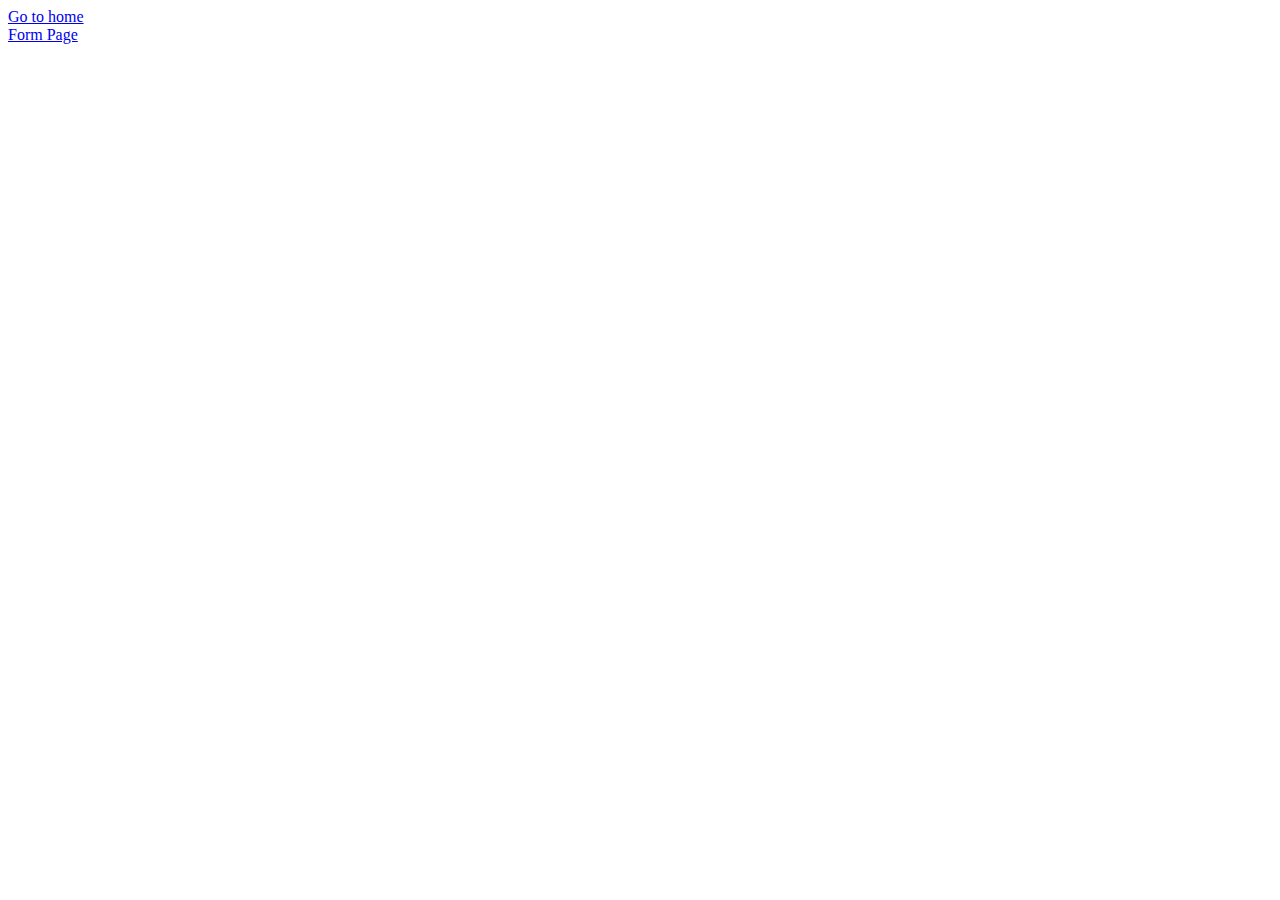
<file: index.html>
<!DOCTYPE html>
<html>

<head>
    <meta charset="UTF-8">
    <meta name="viewport" content="width=device-width,intial-scale=1.0" </head>

<body>
    <a href="home.html" target="_blank">Go to home</a><br>
    <a href="Form.html" target="_blank">Form Page</a>

</body>

</html>
</file>
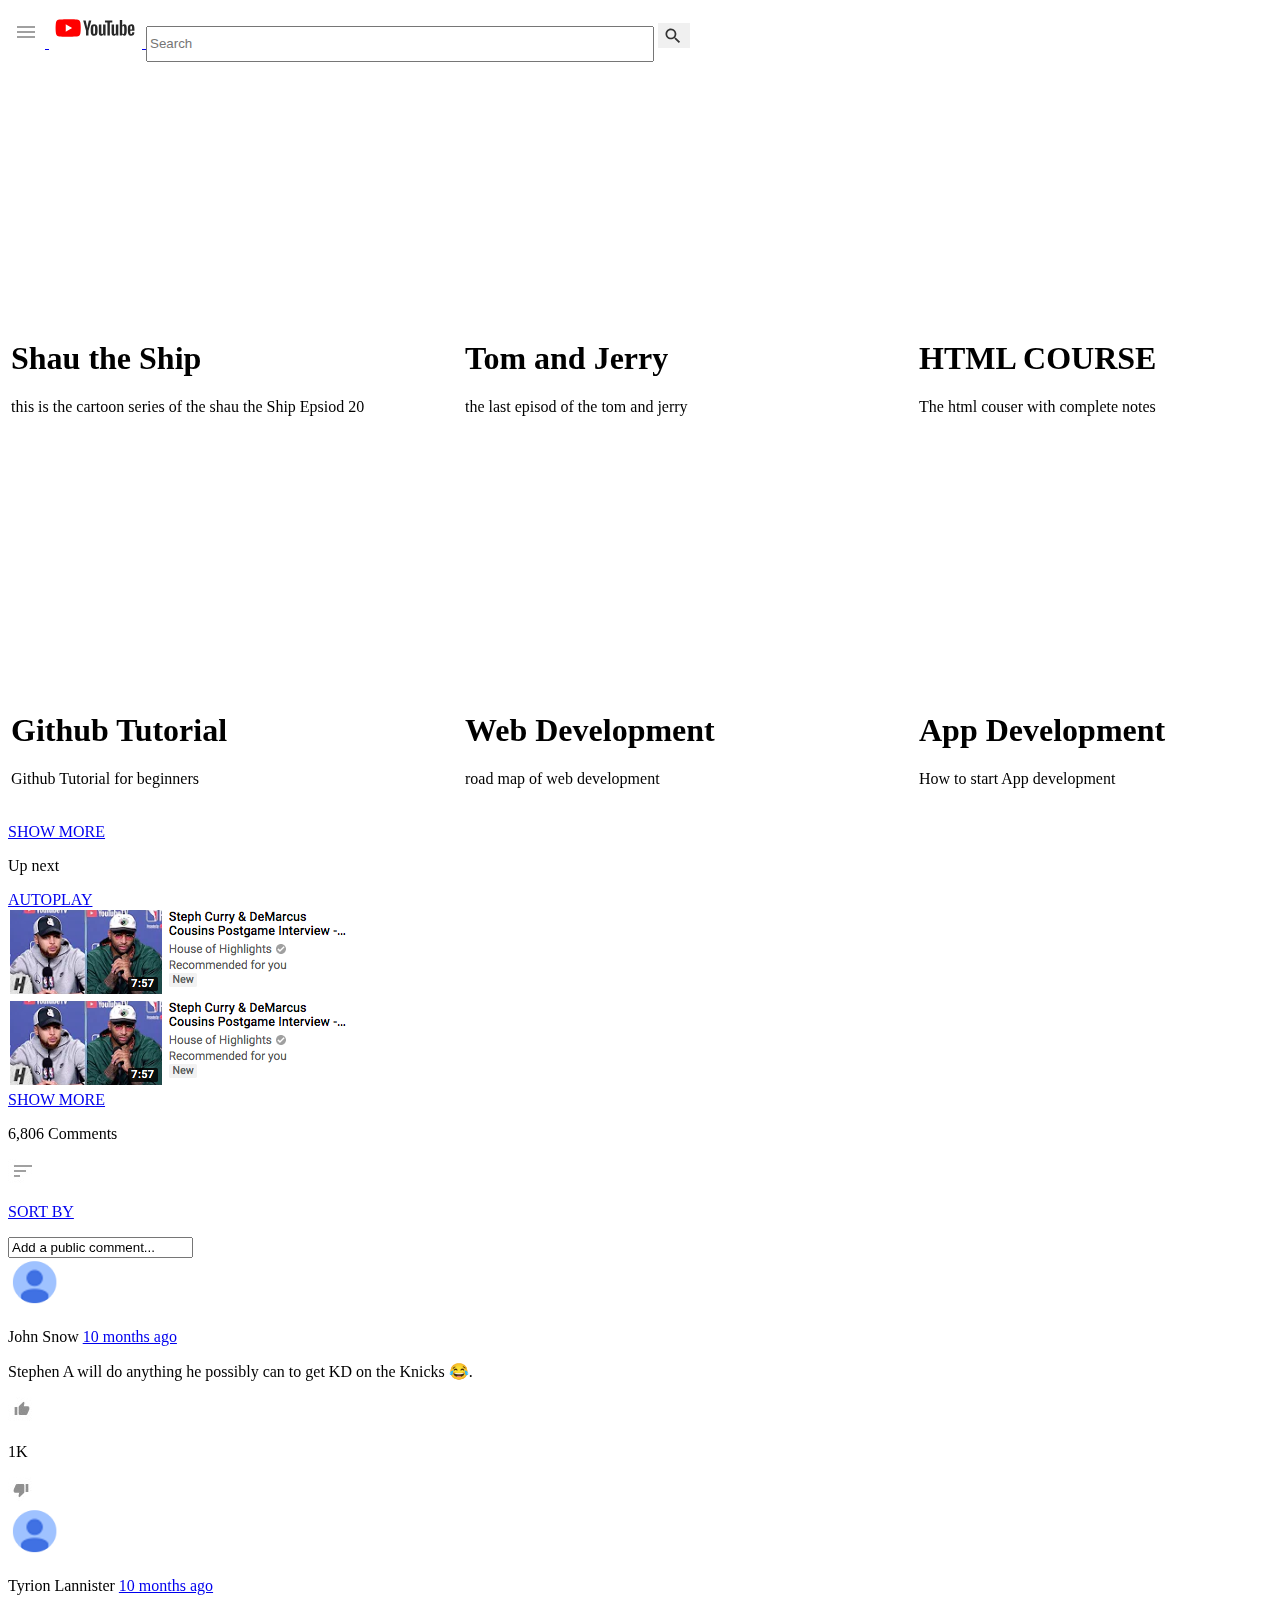
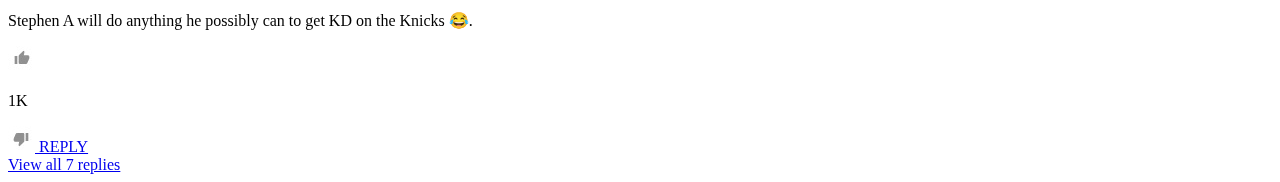
<file: Youtube.html/Youtube.html/index.html>
<!DOCTYPE html>
<html lang="en">

<head>
    <title>YouTube</title>
    <meta charset="utf-8">
    <meta name="viewport" content="width=device-width, initial-scale=0.6">
    <link rel="icon" href="icon11.avif" type="image/x-icon">
    
</head>

<body>
    <div class="wrapper">
        <header>
            <div class="header__logo">
                
                <a href="#">
                    <img src="images/header/hamburger.png" alt="navigation button" class="header__hamburger-logo">
                </a>
                <a href="#">
                    <img src="images/header/yt-logo.png" alt="YouTube logo" class="header__yt-logo">
                </a>
                <input type="text" name="search" id="search" placeholder="Search" style="width: 500px; height: 30px;">
                
                <a href="#">
                    <img src="images/header/search.png" alt="search button" class="header__search-logo">
                </a>
            </div>
        </header>

        <table>
            <tr>
                <td>
                    <div class="video-container">
                        <iframe width="450" height="250" src="https://www.youtube.com/embed/fLPS4sIpYh0?si=i2hrE08gyUeccKuG" title="YouTube video player" frameborder="0" allow="accelerometer; autoplay; clipboard-write; encrypted-media; gyroscope; picture-in-picture; web-share" referrerpolicy="strict-origin-when-cross-origin" allowfullscreen></iframe>
                        
                        <h1> Shau the Ship</h1>
                        <p>this is the cartoon series of the shau the Ship Epsiod 20</p>


                </td>
                <td>
                    <div class="video-container">
                        <iframe width="450" height="250" src="https://www.youtube.com/embed/KBNey4upFKE?si=gfiuaowEkBDEVS6Y" title="YouTube video player" frameborder="0" allow="accelerometer; autoplay; clipboard-write; encrypted-media; gyroscope; picture-in-picture; web-share" referrerpolicy="strict-origin-when-cross-origin" allowfullscreen></iframe>
                        <h1> Tom and Jerry</h1>
                        <p>the last episod of the tom and jerry </p>

                </td>
                <td>
                    <div class="video-container">
                        <iframe width="450" height="250" src="https://www.youtube.com/embed/HcOc7P5BMi4?si=hrtcqpXmCe3ZwiCX" title="YouTube video player" frameborder="0" allow="accelerometer; autoplay; clipboard-write; encrypted-media; gyroscope; picture-in-picture; web-share" referrerpolicy="strict-origin-when-cross-origin" allowfullscreen></iframe>
                        <h1> HTML COURSE</h1>
                        <p>The html couser with complete notes </p>

                </td>
            </tr>
            <tr>
                <td>
                    <div class="video-container">
                        <iframe width="450" height="250" src="https://www.youtube.com/embed/Ez8F0nW6S-w?si=9qAy5GahgwGxyLkx" title="YouTube video player" frameborder="0" allow="accelerometer; autoplay; clipboard-write; encrypted-media; gyroscope; picture-in-picture; web-share" referrerpolicy="strict-origin-when-cross-origin" allowfullscreen></iframe>
                        <h1> Github Tutorial</h1>
                        <p>Github Tutorial for beginners</p>

                </td>
                <td>
                    <div class="video-container">
                        <iframe width="450" height="250" src="https://www.youtube.com/embed/4WjtQjPQGIs?si=RQYsKjSio9XZ_e3i" title="YouTube video player" frameborder="0" allow="accelerometer; autoplay; clipboard-write; encrypted-media; gyroscope; picture-in-picture; web-share" referrerpolicy="strict-origin-when-cross-origin" allowfullscreen></iframe>
                        <h1> Web Development</h1>
                        <p>road map of web development</p>

                </td>
                <td>
                    <div class="video-container">
                        <iframe width="450" height="250" src="https://www.youtube.com/embed/7nQsQ0rvYqQ?si=Up2mGNzymTZN9-wD" title="YouTube video player" frameborder="0" allow="accelerometer; autoplay; clipboard-write; encrypted-media; gyroscope; picture-in-picture; web-share" referrerpolicy="strict-origin-when-cross-origin" allowfullscreen></iframe>
                            <h1> App Development</h1>
                            <p>How to start App development</p>

                </td>

            </tr>
            
        </table>
</body>

</html>

<div class="main__more">
    <a href="#">
        <p>SHOW MORE</p>
    </a>
</div>
</div>

<aside class="aside">
    <div class="aside__top-container">
        <p>Up next</p>
        <a href="#">AUTOPLAY</a>
    </div>

    <a href="#" class="first-img-aside">
        <img src="images/aside-pic.jpg" alt="Next video">
    </a><br>
    <a href="#">
        <img class="aside__video" src="images/aside-pic.jpg" alt="Next video">

        <class="aside__video" src="images/aside-pic.jpg" alt="Next video">
    </a>
    <div class="aside__more">
        <a href="#">SHOW MORE</a>
    </div>
</aside>

<section>
    <div>
        <div class="section__comments">
            <p>6,806 Comments</p>
        </div>

        <div class="section__sort-container">
            <a href="#">
                <img src="images/sort.jpg" alt="sort comments">
                <p>SORT BY</p>
            </a>
        </div>

        <div class="input__container">
            <form>
                <input type="text" name="comment" id="comment" value="Add a public comment...">
            </form>
        </div>
    </div>

    <div>
        <div class="comments">
            <img src="images/profile_icon.png" alt="profile icon" width="50">
            <p class="comments__name">John Snow <a href="#">10 months ago</a> </p>
            <p class="comments__comment">Stephen A will do anything he possibly can to get KD on the Knicks 😂.</p>
            <div class="likes">
                <a href="#">
                    <img src="images/like.jpg" alt="like">
                </a>
                <p class="comments__text">1K</p>
                <a href="#">
                    <img src="images/dislike.jpg" alt="dislike">
                </a>
            </div>


            <div class="comments">
                <img src="images/profile_icon.png" alt="profile icon" width="50">
                <p class="comments__name">Tyrion Lannister <a href="#">10 months ago</a> </p>
                <p class="comments__comment">Stephen A will do anything he possibly can to get KD on the Knicks 😂.</p>
                <div class="likes">
                    <a href="#">
                        <img src="images/like.jpg" alt="like">
                    </a>
                    <p class="comments__text">1K</p>
                    <a href="#">
                        <img src="images/dislike.jpg" alt="dislike">
                    </a>
                    <a href="#" class="comments__text">REPLY</a>
                </div>
                <a href="#" class="comments_replies">View all 7 replies</a>
            </div>
</section>
</main>
</div>
</div>
</body>

</html>
</file>
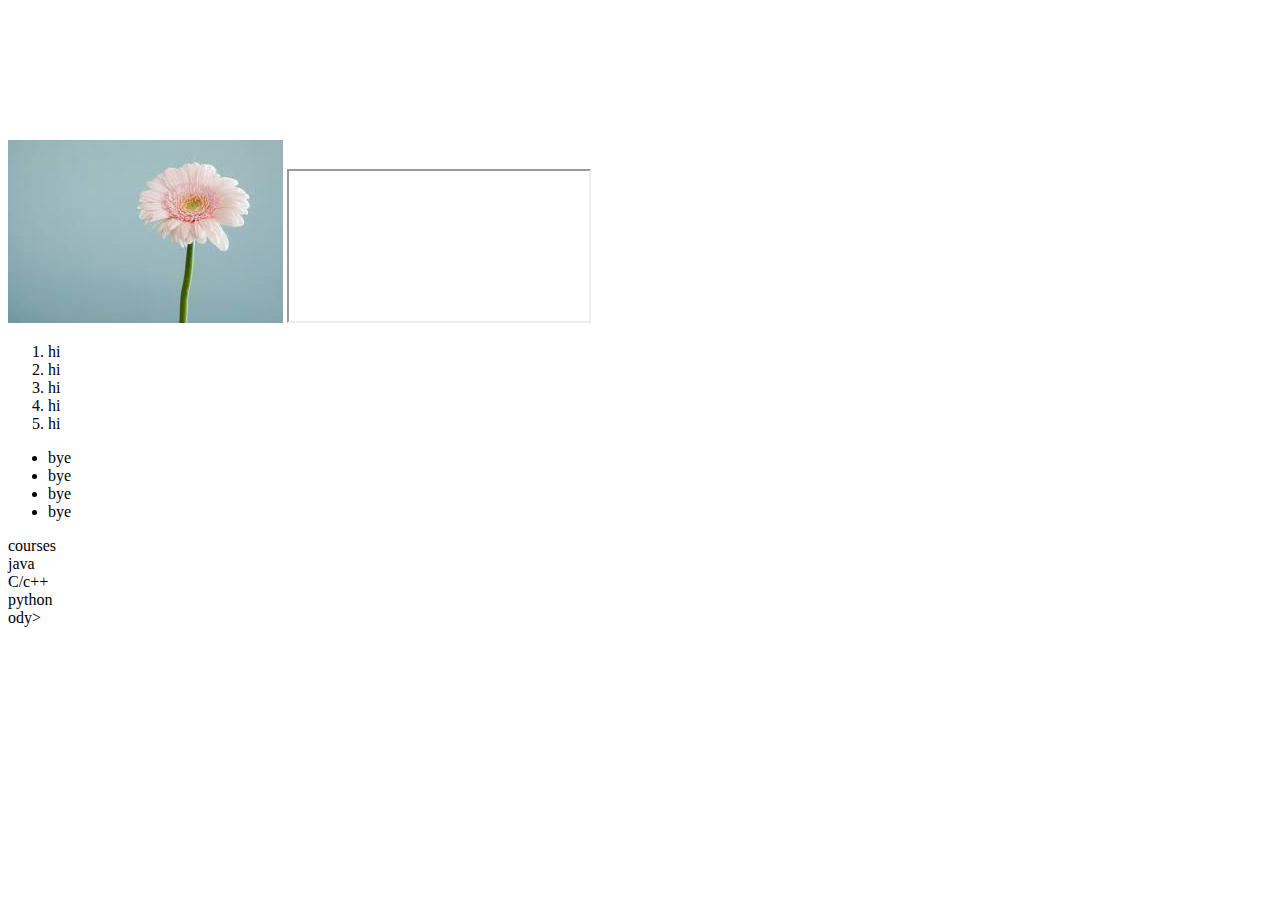
<file: Assig2.html>
<!DOCTYPE html>
<html>
    <head>
    <meta charset="UTF-8">
    <meta name="viewport" content="width=device-width,intial-scale=1.0">
    <link rel="icon" href="images.png" type="image/x-icon">
    </head>
<body>
       <img src ="[data-uri]"></img>
       <iframe src="https://www.wikipedia.org/"></iframe>
        <iframe width="560" height="315" src="https://www.youtube.com/embed/jXHOHOYkbYc?si=0HdJ5EyPf_9303Vx&amp;start=5" title="YouTube video player" frameborder="0" allow="accelerometer; autoplay; clipboard-write; encrypted-media; gyroscope; picture-in-picture; web-share" referrerpolicy="strict-origin-when-cross-origin" allowfullscreen>

        </iframe>
        
        <ol>
            <li>hi</li>
            <li>hi</li>
            <li>hi</li>
            <li>hi</li>
            <li>hi</li>
        </ol>
        <ul>
            <li>bye</li>
            <li>bye</li>
            <li>bye</li>
            <li>bye</li>
        </ul>
        <dt>
            <dt>courses</dt>
            <dt>java</dt>
            <dt>C/c++</dt>
            <dt>python</dt>
        </dt>




        
    ody>
</html>
</file>
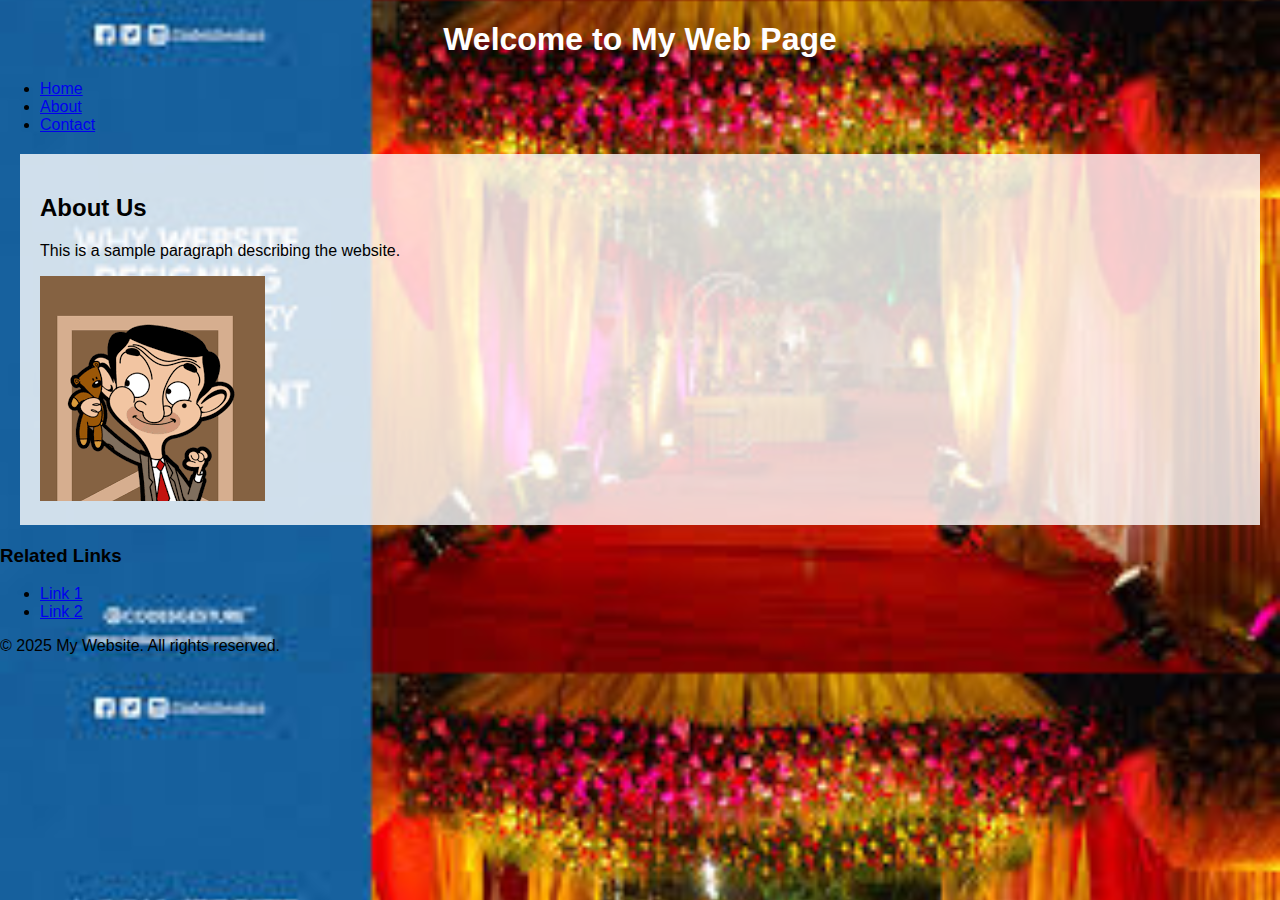
<file: Assig3.html>
<!DOCTYPE html>
<html lang="en">
<head>
    <meta charset="UTF-8">
    <meta name="viewport" content="width=device-width, initial-scale=1.0">
    <title>Structured Web Page</title>
    <style>
        /* Apply a background image */
        body {
            background-image: url('blooms.jpg');
            background-size: cover;
            font-family: Arial, sans-serif;
            margin: 0;
            padding: 0;
        }

        /* Element Selector */
        h1 {
            color: white;
            text-align: center;
        }

        /* Class Selector */
        .content {
            padding: 20px;
            background-color: rgba(255, 255, 255, 0.8);
            margin: 20px;
        }

        /* ID Selector */
        #unique-section {
            font-weight: bold;
            color: black;

        .model{
            border: 5px solid red;
            mar
        }
            }

    </style>
</head>
<body>

    <header>
        <h1>Welcome to My Web Page</h1>
    </header>

    <nav>
        <ul>
            <li><a href="#">Home</a></li>
            <li><a href="#">About</a></li>
            <li><a href="#">Contact</a></li>
        </ul>
    </nav>

    <main>
        <section class="content">
            <h2>About Us</h2>
            <p>This is a sample paragraph describing the website.</p>
            <img src="images.png" alt="Sample Image">
        </section>

        <aside>
            <h3>Related Links</h3>
            <ul>
                <li><a href="#">Link 1</a></li>
                <li><a href="#">Link 2</a></li>
            </ul>
        </aside>
    </main>

    <footer>
        <p>&copy; 2025 My Website. All rights reserved.</p>
    </footer>

</body>
</html>
</file>
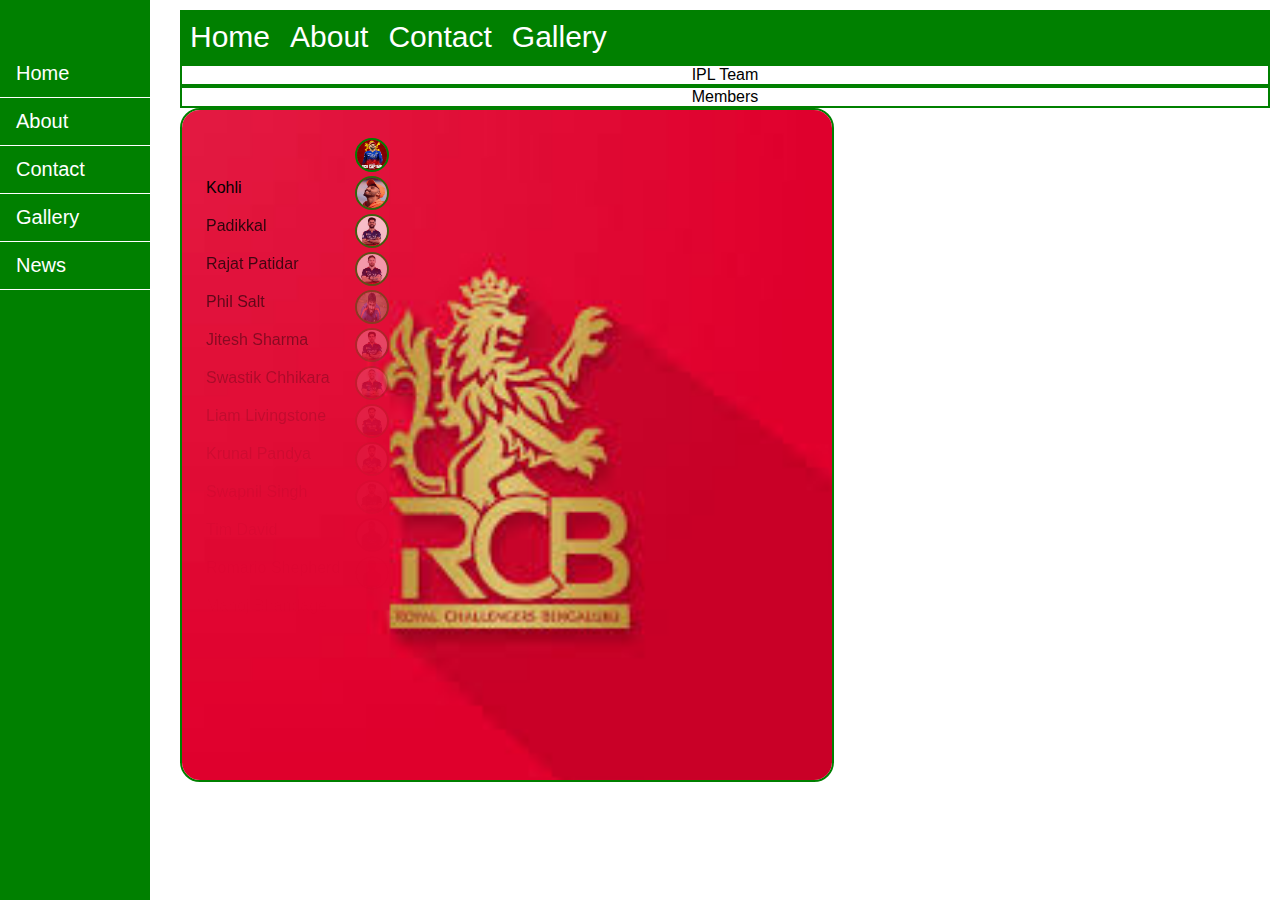
<file: Assign5.html>
<!DOCTYPE html>  
<html lang="en">
<head>
    <meta charset="UTF-8">
    <meta name="viewport" content="width=device-width, initial-scale=1.0">
    <title>RCB</title>
    <link rel="stylesheet" href="style.css">
</head>
<body>

    <!-- Vertical Navigation Bar -->
    <div class="vertical-nav">
        <ul>
            <li><a href="https://www.facebook.com/">Home</a></li>
            <li><a href="https://www.instagram.com/">About</a></li>
            <li>Contact</li>
            <li>Gallery</li>
            <li>News</li>
        </ul>
    </div>

    <div class="content">
        <!-- Top Navigation Bar -->
        <ul class="top-nav">
            <li><a href="https://www.facebook.com/" target="_blank">Home</a></li>
            <li><a href="https://www.instagram.com/" target="_blank">About</a></li>
            <li>Contact</li>
            <li class="dropdown">Gallery
                <div class="dropdown-content">
                    <div>Content</div>
                    <div>photo</div>
                    <div>video</div>
                </div>
            </li>
        </ul>

        <!-- Titles -->
        <div class="fixed">IPL Team</div>
        <div class="relative">Members</div>

        <!-- Image + Player Names -->
        <div class="imgrelative">
            <img src="rcb.jpg" height="670" width="650" >
            <div class="player-row">
            <div class="virat-row">
                <img src="virat.jpg" width="30" height="30">
                <span> Kohli</span>
            <div class="devdutt">
                <img src="devdutt.jpg" width="30" height="30">
                <span> Padikkal</span>
            <div class="rajat">
                <img src="rajat.jpg" width="30" height="30">
                <span>Rajat Patidar</span>
            <div class="salt">
                <img src="Phil Salt.jpg" width="30" height="30">
                <span>Phil Salt</span>
            <div class="jitesh">
                <img src="Jitesh Sharma.jpg" width="30" height="30">
                <span>Jitesh Sharma</span>
            <div class="swastik">
                <img src="Swastik Chhikara.jpg" width="30" height="30">
                <span>Swastik Chhikara</span>
            <div class="liam">
                <img src="Liam Livingstone.jpg" width="30" height="30">
                <span>Liam Livingstone</span>
            <div class="krunal">
                <img src="Krunal Pandya.jpg" width="30" height="30">
                <span>Krunal Pandya</span>
            <div class="swapnil">
                <img src="Swapnil Singh.jpg" width="30" height="30">
                <span>Swapnil Singh</span>
            <div class="tim">
                <img src="Tim David.jpg" width="30" height="30">
                <span>Tim David</span>
            <div class="romario">
                <img src="Romario Shepherd.jpg" width="30" height="30">
                <span>Romario Shepherd</span>
            <div class="manoj">
                <img src="Manoj Bhandage.jpg" width="30" height="30">
                <span>Manoj Bhandage</span>
            <div class="jacob">
                <img src="Jacob Bethell.jpg" width="30" height="30">
                <span>Jacob Bethell</span>
        </div>
    </div>
</body>
</html>
</file>
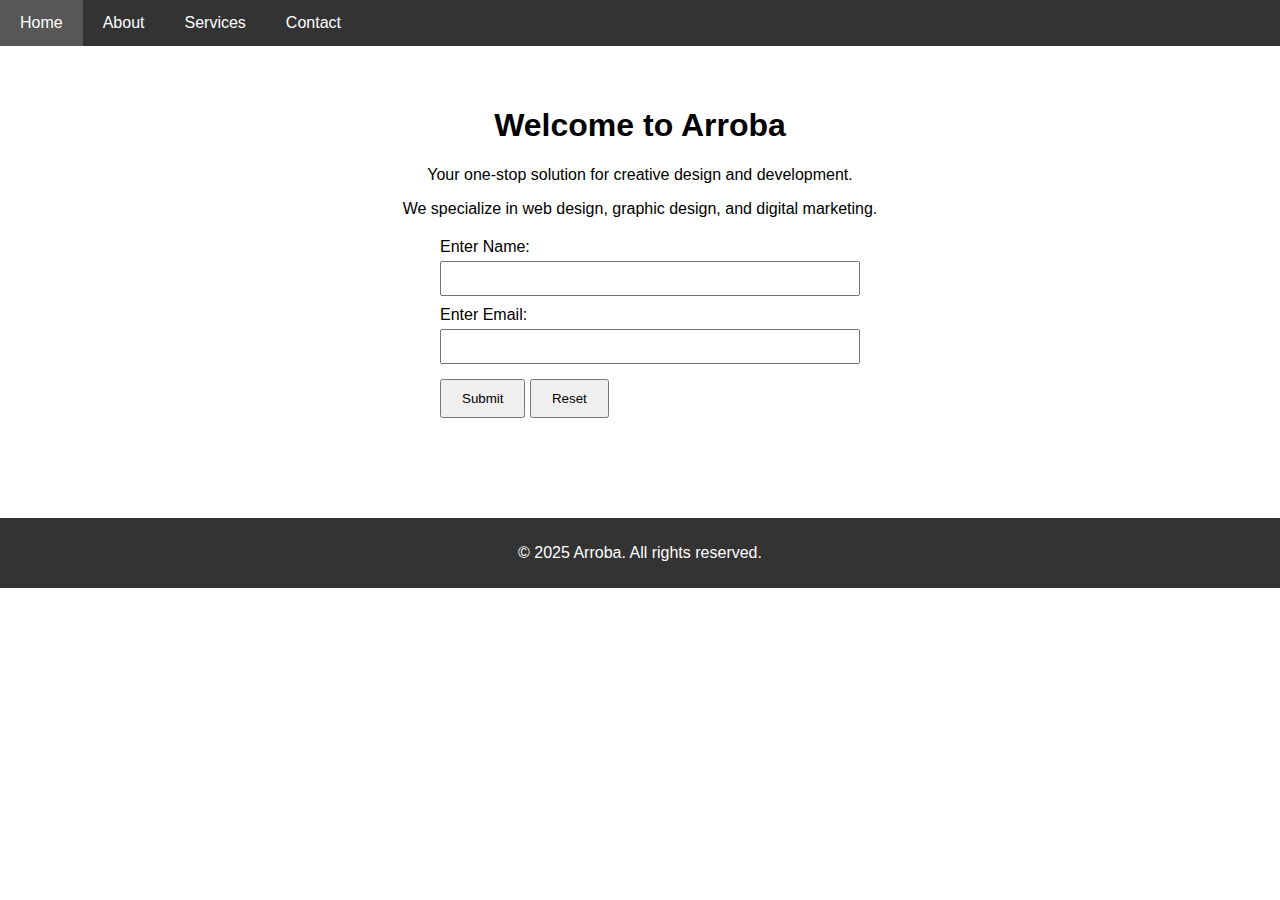
<file: Assign6.html>
<!DOCTYPE html>
<html lang="en">
<head>
  <meta charset="UTF-8">
  <title>Arroba</Style></title>
  <link rel="stylesheet" href="Assign6.css">
</head>
<body>

  <nav>
    <a href="#">Home</a>
    <a href="#">About</a>
    <a href="#">Services</a>
    <a href="#">Contact</a>
  </nav>

  <div class="container">
    <h1>Welcome to Arroba</h1>
    <p>Your one-stop solution for creative design and development.</p>

    <p>We specialize in web design, graphic design, and digital marketing.</p>

    <form>
      <label for="name">Enter Name:</label>
      <input type="text" id="name" name="name" required>

      <label for="email">Enter Email:</label>
      <input type="email" id="email" name="email" required>

      <input type="submit" value="Submit">
      <input type="reset" value="Reset">
    </form>
  </div>

  <footer>
    <p>&copy; 2025 Arroba. All rights reserved.</p>
  </footer>

</body>
</html>
</file>
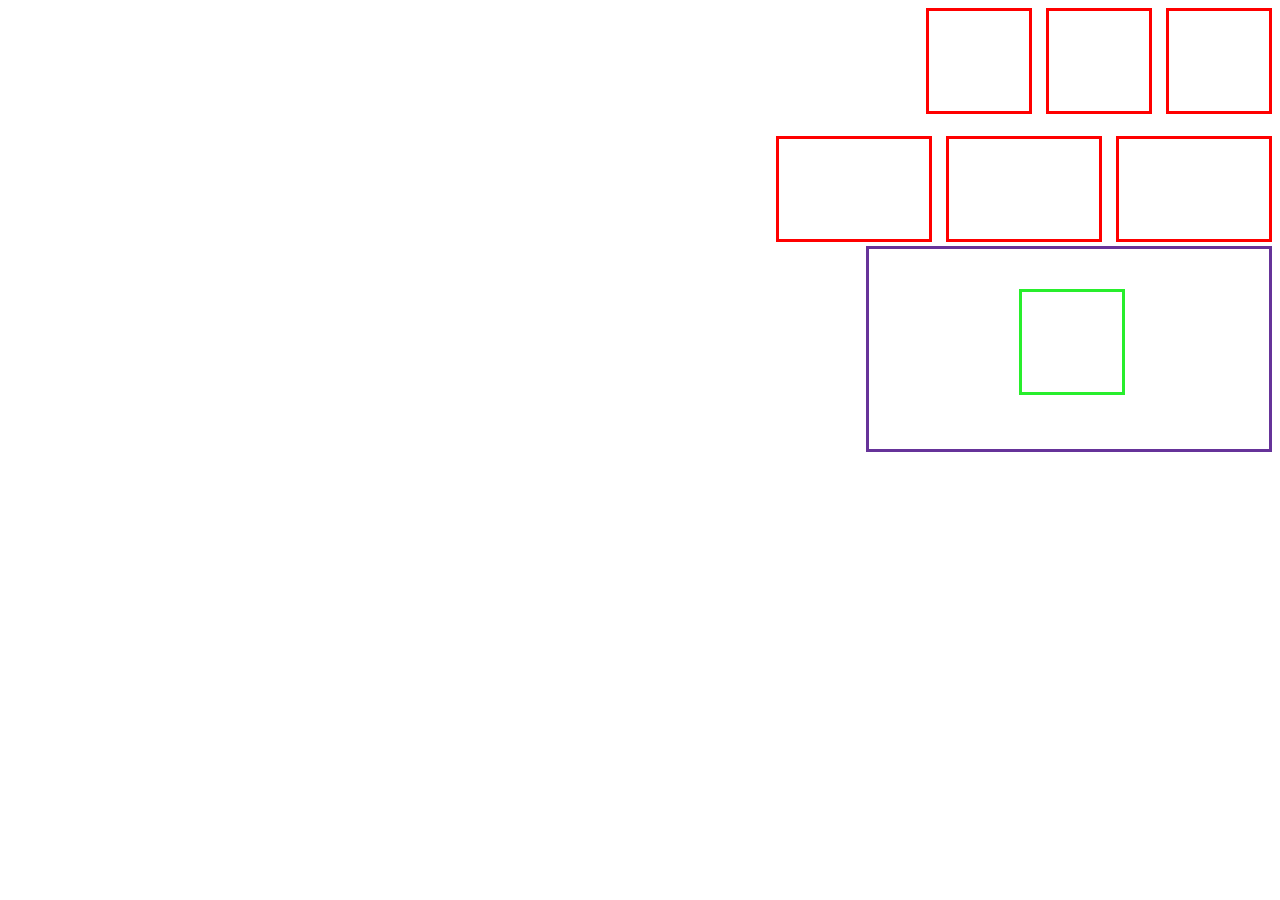
<file: Assin4.html>
<!DOCTYPE html>
<html lang="en">

<head>
    <meta charset="UTF-8">
    <meta name="viewport" content="width=device-width, initial-scale=1.0">
    <title>CSS Boxing Model</title>
    <style>
        .container {
            width: 100%;
            text-align: right;
            /* border: 1px solid #ccc; */
        }

        .sq1,
        .sq2,
        .sq3 {
            border: 3px solid red;
            height: 100px;
            width: 100px;
            display: inline-block;
            margin-left: 10px;
        }

        .re1,
        .re2,
        .re3 {
            border: 3px solid red;
            height: 100px;
            width: 150px;
            display: inline-block;
            margin-left: 10px;
        }
        .re4{
            border : 3px solid rebeccapurple;
            height: 200px;
            width: 400px;
            display: inline-block;
            margin-left: 10px;
        }

        .sq4{
            border : 3px solid rgb(40, 238, 44);
            height: 100px;
            width: 100px;
            display: inline-block;
            margin: 40px 150px ;
        }
    </style>
</head>

<body>

    <div class="container">
        <div class="sq1"></div>
        <div class="sq2"></div>
        <div class="sq3"></div>
    </div>

    <br>

    <div class="container">
        <div class="re1"></div>
        <div class="re2"></div>
        <div class="re3"></div>
    </div>

    <div class="container">
        <div class="re4">
            <div class="sq4"></div>
        </div>
    </div>



</body>

</html>
</file>
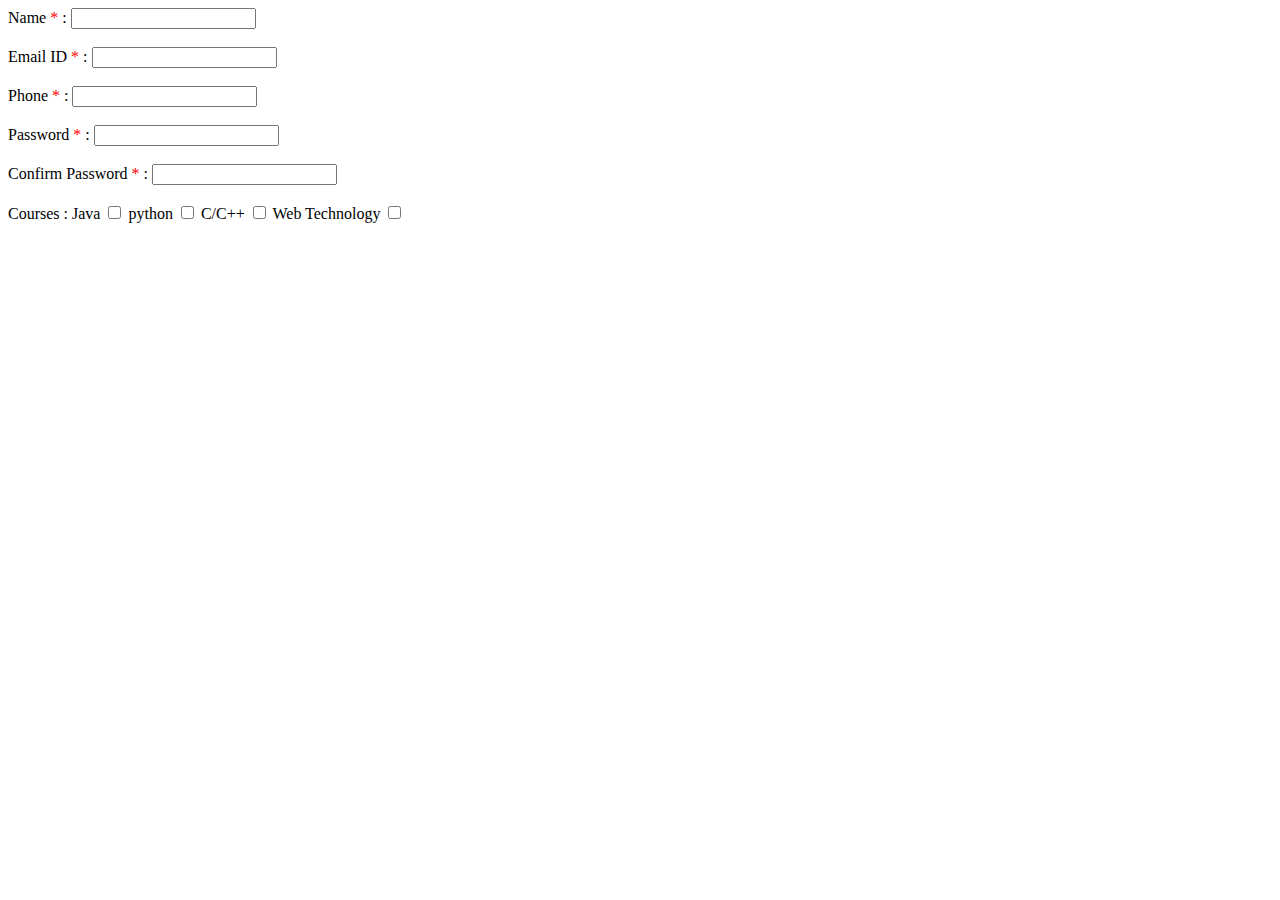
<file: Form.html>
<!DOCTYPE html>
<html>

<head>
    <meta charset="UTF-8">
    <meta name="viewport" content="width=device-width,intial-scale=1.0">
</head>

<body>
    <div>
        <form >
            <div>
                <lable for="nameId">Name</lable>
                <span style="color: red;">*</span>
                <span>:</span>
                <input type="text" id="nameId" required>
            </div><br>

            <div>
                <lable for="emailId">Email ID</lable>
                <span style="color: red;">*</span>
                <span>:</span>
                <input type="text" id="emailId" required>
            </div><br>

            <div>
                <label for="phoneId">Phone</label>
                <span style="color: red;">*</span>
                <span>:</span>
                <input type="text" id="phoneId" required>
            </div><br>

            <div>
                <label for="passwordId">Password</label>
                <span style="color: red;">*</span>
                <span>:</span>
                <input type="password" id="passwordId" required>
            </div><br>

            <div>
                <label for="confirmpasswordId"> Confirm Password</label>
                <span Style="color: red;">*</span>
                <span>:</span>
                <input type="password" id="confirmpasswordId" required>
            </div><br>

            <div>
                <label for="courseId"> Courses</label>
                <span>:</span>
                <span>Java</span>
                <input type="checkbox" id="courseId" required>
                <span>python</span>
                <input type="checkbox" id="courseId" required>
                <span>C/C++</span>
                <input type="checkbox" id="courseId" required>
                <span>Web Technology</span>
                <input type="checkbox" id="courseId" required>
            </div>
        </form>
    </div>
</body>

</html>
</file>
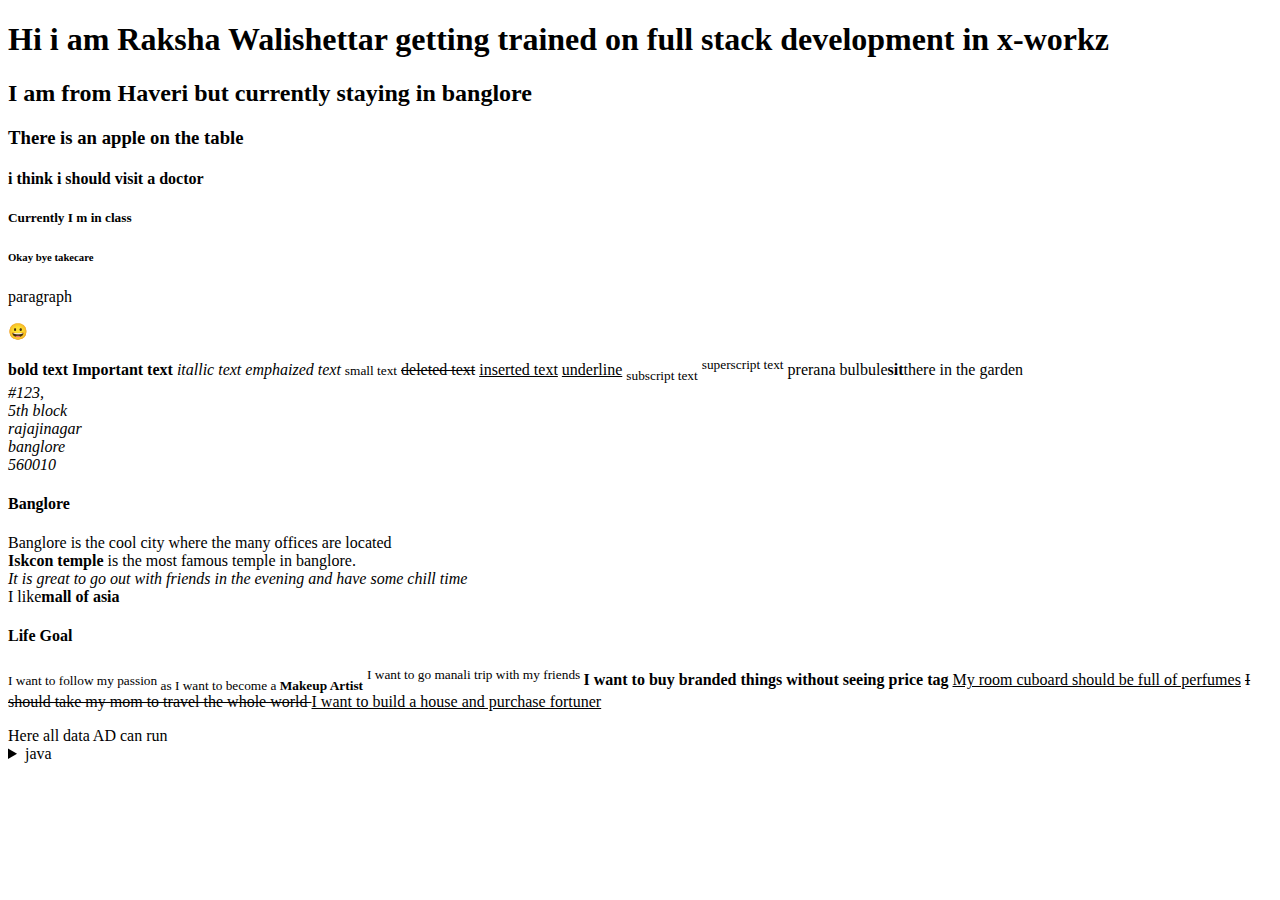
<file: home.html>
<!DOCTYPE html>
<html lang="en">

</head>

<body>
    <h1>Hi i am Raksha Walishettar getting trained on full stack development in x-workz </h1>
<h2>I am from Haveri but currently staying in banglore</h2>
<h3>There is an apple on the table</h3>
<h4>i think i should visit a doctor</h4>
<h5>Currently I m in class</h5>
<h6>Okay bye takecare</h6>
<p>paragraph</p>
<p>&#128512;</p>
<b>bold text</b>
<strong>Important text</strong>
<i>itallic text</i>
<em>emphaized text</em>

<small>small text</small>
<del>deleted text</del>
    <ins>inserted text</ins>
    <u>underline</u>
    <sub>subscript text</sub>
    <sup>superscript text</sup>
    <p1>prerana bulbule<strong>sit</strong>there in the garden</p1>
    <address>
        #123,<br>
        5th block<br>
        rajajinagar<br>
        banglore<br>
        560010
    </address>
    <section>
        <h4>Banglore</h4>
        <p>Banglore is the cool city where the many offices are located <br>
            <strong> Iskcon temple</strong> is the most famous temple in banglore.<br>
            <i>It is great to go out with friends in the evening and have some chill time</i><br>
            I like<b>mall of asia</b></p>
    </section>
    <section>
        <h4>Life Goal</h4>
        <p> 
            <small>I  want to follow my passion </small> <sub>as I want to become a <strong>Makeup Artist</strong></sub>
            <sup>I want to go manali trip with my friends </sup>
            <strong>I want to buy branded things without seeing price tag</strong>
            <u>My room cuboard should be full of perfumes</u>
            <del>I should take my mom to travel the whole world </del>
            <ins>I want to build a house and purchase fortuner</ins>
        </p>
    </section>
    <aside>Here all data AD can run</aside>
    <article>
        <details>
            <summary>
                java            
        </summary>
        <p>Platform Indepentent</p>
    </details>
</article>
</body>

</html>
</file>
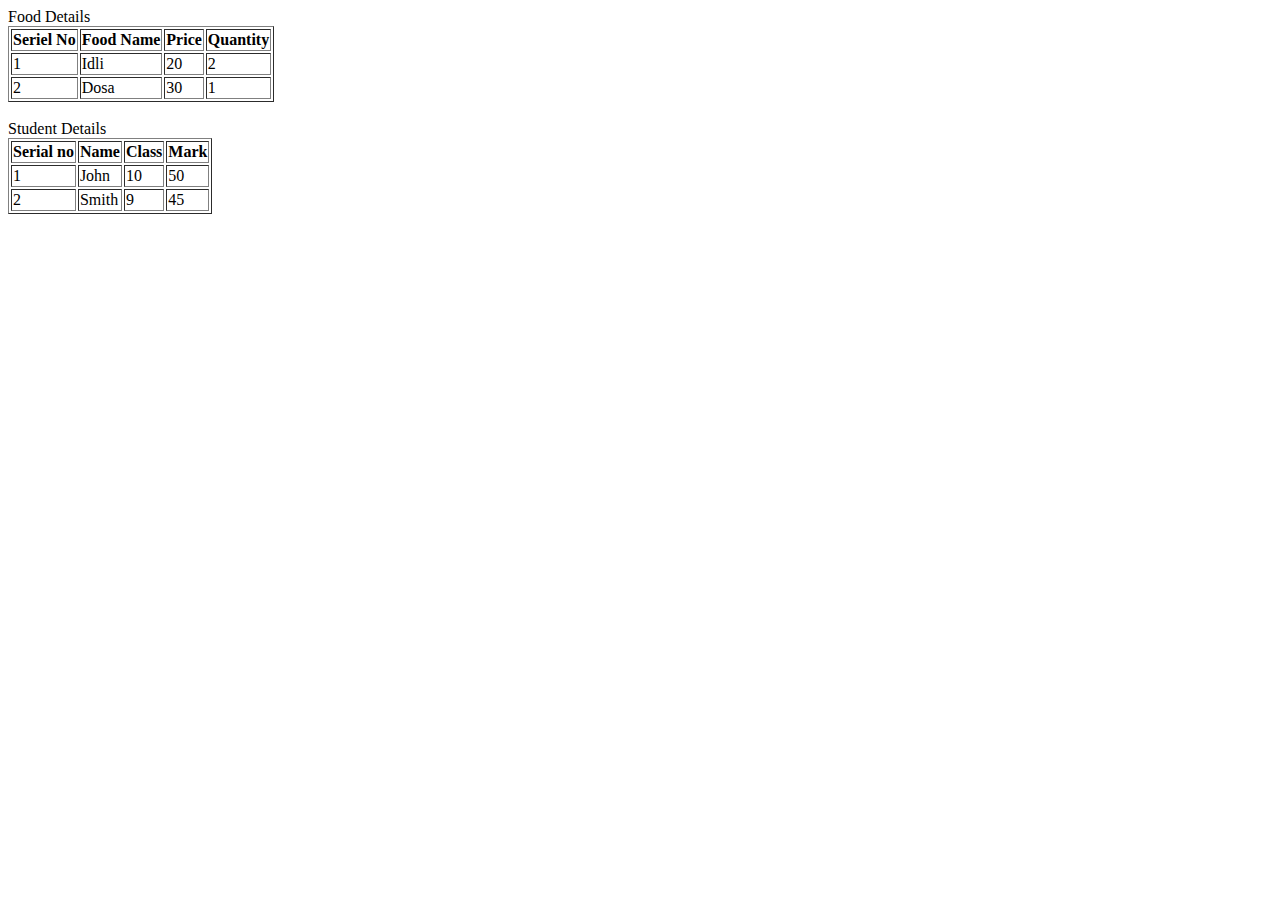
<file: Table.html>
<!DOCTYPE html>
<html>
<meta charset="UTF-8">
<meta name="viewport" content="width=device-width,intial-scale=1.0">

<head>
    <title>Form</title>
</head>

<body>
    <caption>Food Details</caption>
    <table border="1">
        <tr>
            <th>Seriel No</th>
            <th>Food Name</th>
            <th>Price</th>
            <th>Quantity</th>
        </tr>
        <tr>
            <td>1</td>
            <td>Idli</td>
            <td>20</td>
            <td>2</td>
        </tr>
        <tr>
            <td>2</td>
            <td>Dosa</td>
            <td>30</td>
            <td>1</td>
    </table><br>
    <caption>Student Details</caption>
    <table border="1">
        <tr>
            <th>Serial no</th>
            <th>Name</th>
            <th>Class</th>
            <th>Mark</th>
        </tr>
        <tr>
            <td>1</td>
            <td>John</td>
            <td>10</td>
            <td>50</td>
        </tr>
        <tr>
            <td>2</td>
            <td>Smith</td>
            <td>9</td>
            <td>45</td>
        </tr>
    </table>
</body>

</html>
</file>
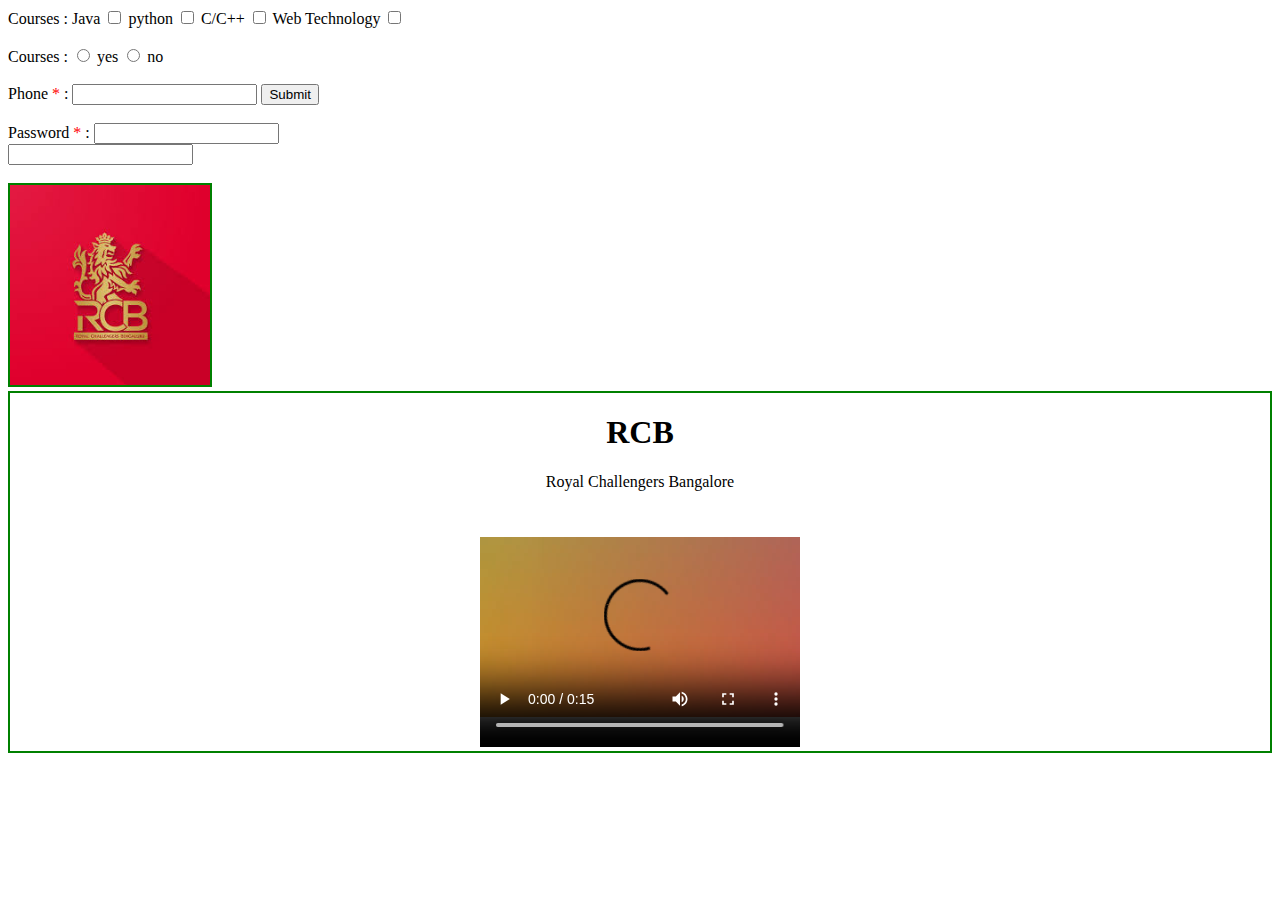
<file: test.html>
<!DOCTYPE html>
<html lang="en">
<head>
    <meta charset="UTF-8">
    <meta name="viewport" content="width=device-width, initial-scale=1.0">
    <title>Form</title>
</head>
<body>
    <div>
        <form >
            <div>
                <label for="courseId"> Courses</label>
                <span>:</span>
                <span>Java</span>
                <input type="checkbox" id="courseId" required>
                <span>python</span>
                <input type="checkbox" id="courseId" required>
                <span>C/C++</span>
                <input type="checkbox" id="courseId" required>
                <span>Web Technology</span>
                <input type="checkbox" id="courseId" required>
                
            </div><br>

            <div>
                <label for="xworkz"> Courses</label>
                <span>:</span>
                <input type="radio" id="xworkz" class ="fixed" required>
                <span>yes</span>
                <input type="radio" class="fixed" required>
                <span>no</span>
                
                
            </div><br>

            <div>
                <label for="phoneId">Phone</label>
                <span style="color: red;">*</span>
                <span>:</span>
                <input type="text" id="phoneId" required>
                <input type="submit"phoneId" required>
            </div><br>

            <div>
                <label for="passwordId">Password</label>
                <span style="color: red;">*</span>
                <span>:</span>
                <input type="password" id="passwordId" required><br>
                <input type="dropdown" id="nameId" required>
            </div><br>

            <img src="rcb.jpg" alt="RCB" width="200" height="200" style="border: 2px solid green; text-align: center;">
            <div style="border: 2px solid green; text-align: center;">
                <h1>RCB</h1>
                <p>Royal Challengers Bangalore</p>

            <video width="320" height="240" controls>
                <source src="EM1.mp4" type="video/mp4">
                Your browser does not support the video tag.
            </video>
        

            
</body>

</html>
</file>
<file: style.css>
body {
    margin: 0;
    font-family: Arial, sans-serif;
}

.top-nav {
    list-style-type: none;
    margin: 0;
    padding: 0;
    background-color: green;
    display: flex;
    align-items: center;
}

.top-nav li {
    padding: 10px 10px;
    color: white;
    font-size: 30px;
}
  

.top-nav li:hover {
    background-color: gray;
}

.top-nav li a {
    text-decoration: none;
    color: white;
}
.dropdown {
    position: relative;
    display: inline-block;
}
.dropdown-content {
    display: none;
    position: absolute;
    background-color:black;
    min-width: 160px;
    box-shadow: 0px 8px 16px 0px rgba(0,0,0,0.2);
    z-index: 1;
}

.dropdown:hover .dropdown-content {
    display: block;
}


.vertical-nav {
    position: fixed;
    top: 0;
    left: 0;
    width: 150px;
    height: 100%;
    background-color: green;
    padding-top: 50px;
    z-index: 1000;
}

.vertical-nav ul {
    list-style-type: none;
    padding: 0;
    margin: 0;
}

.vertical-nav li {
    padding: 12px 16px;
    color: white;
    font-size: 20px;
    text-align: left;
    border-bottom: 1px solid #fff;
}

.vertical-nav li a {
    color: white;
    text-decoration: none;
}

.vertical-nav li:hover {
    background-color: gray;
}

.content {
    margin-left: 170px;
    padding: 10px;
}

.fixed, .relative {
    border: 2px solid green;
    text-align: center;
}

.fixed {
    position: relative;
}

.relative {
    position: relative;
}

.imgrelative {
    position: relative;
    border-radius: 20px;
}

.imgrelative span {
    position: absolute;
    left: 20px;
    padding: 3px 6px;
    color: black;
    font-size: 16px;
    display: flex;
    align-items: center;
    gap: 8px;
}


.virat { top: 30px; }
.devdutt { top: 80px; }
.rajat { top: 130px; }
.salt { top: 180px; }
.jitesh { top: 230px; }
.swastik { top: 280px; }
.liam { top: 330px; }
.krunal { top: 380px; }
.swapnil { top: 430px; }
.tim { top: 480px; }
.romario { top: 530px; }
.manoj { top: 580px; }
.jacob { top: 630px; }


img {
    border: 2px solid green;
    border-radius: 20px;
}

.imgrelative img {
    border-radius: 20px;
}
.player-row{
    display: grid;
    grid-template-columns: repeat(3, 1fr);
    grid-template-rows: repeat(4, 1fr);
    gap: 10px;
    margin: 10px 0;
    padding: 10px;
    grid-template-rows: repeat(4, 1fr);
    gap: 10px;
    padding: 20px;
    position:absolute;
    box-sizing: border-box;
    justify-items: center;
    align-items: center;
    top: 0%;
    left: 0%;
    width: 100%;
    height: 100%;
}
.virat{
    opacity: 1;
}
.rajat{
    opacity: 0.9;
}
.salt{
    opacity: 0.8;
}
.devdutt{
    opacity: 0.8;
}
.jitesh{
    opacity: 0.7;
}
.swastik{
    opacity: 0.6;
}
.liam{
    opacity: 0.6;
}
.krunal{
    opacity: 0.6;
}
.swapnil{
    opacity: 0.6;
}
.tim{
    opacity: 0.6;
}
.romario{
    opacity: 0.6;
}
.manoj{
    opacity: 0.6;
}
.jacob{
    opacity: 0.6;
}
</file>
<file: Assign6.css>
body {
    font-family: Arial, sans-serif;
    margin: 0;
    padding: 0;
    text-align: center;
  }

  nav {
    background-color: #333;
    overflow: hidden;
  }

  nav a {
    float: left;
    display: block;
    color: #fff;
    text-align: center;
    padding: 14px 20px;
    text-decoration: none;
  }

  nav a:hover {
    background-color: #575757;
  }

  .container {
    padding: 40px 20px;
  }

  

  form {
    margin: 20px auto;
    max-width: 400px;
    text-align: left;
  }

  form label {
    display: block;
    margin-top: 10px;
  }

  form input[type="text"],
  form input[type="email"] {
    width: 100%;
    padding: 8px;
    margin-top: 5px;
  }

  form input[type="submit"],
  form input[type="reset"] {
    margin-top: 15px;
    padding: 10px 20px;
  }

  footer {
    background-color: #333;
    color: white;
    padding: 10px 0;
    margin-top: 40px;
  }
</file>
